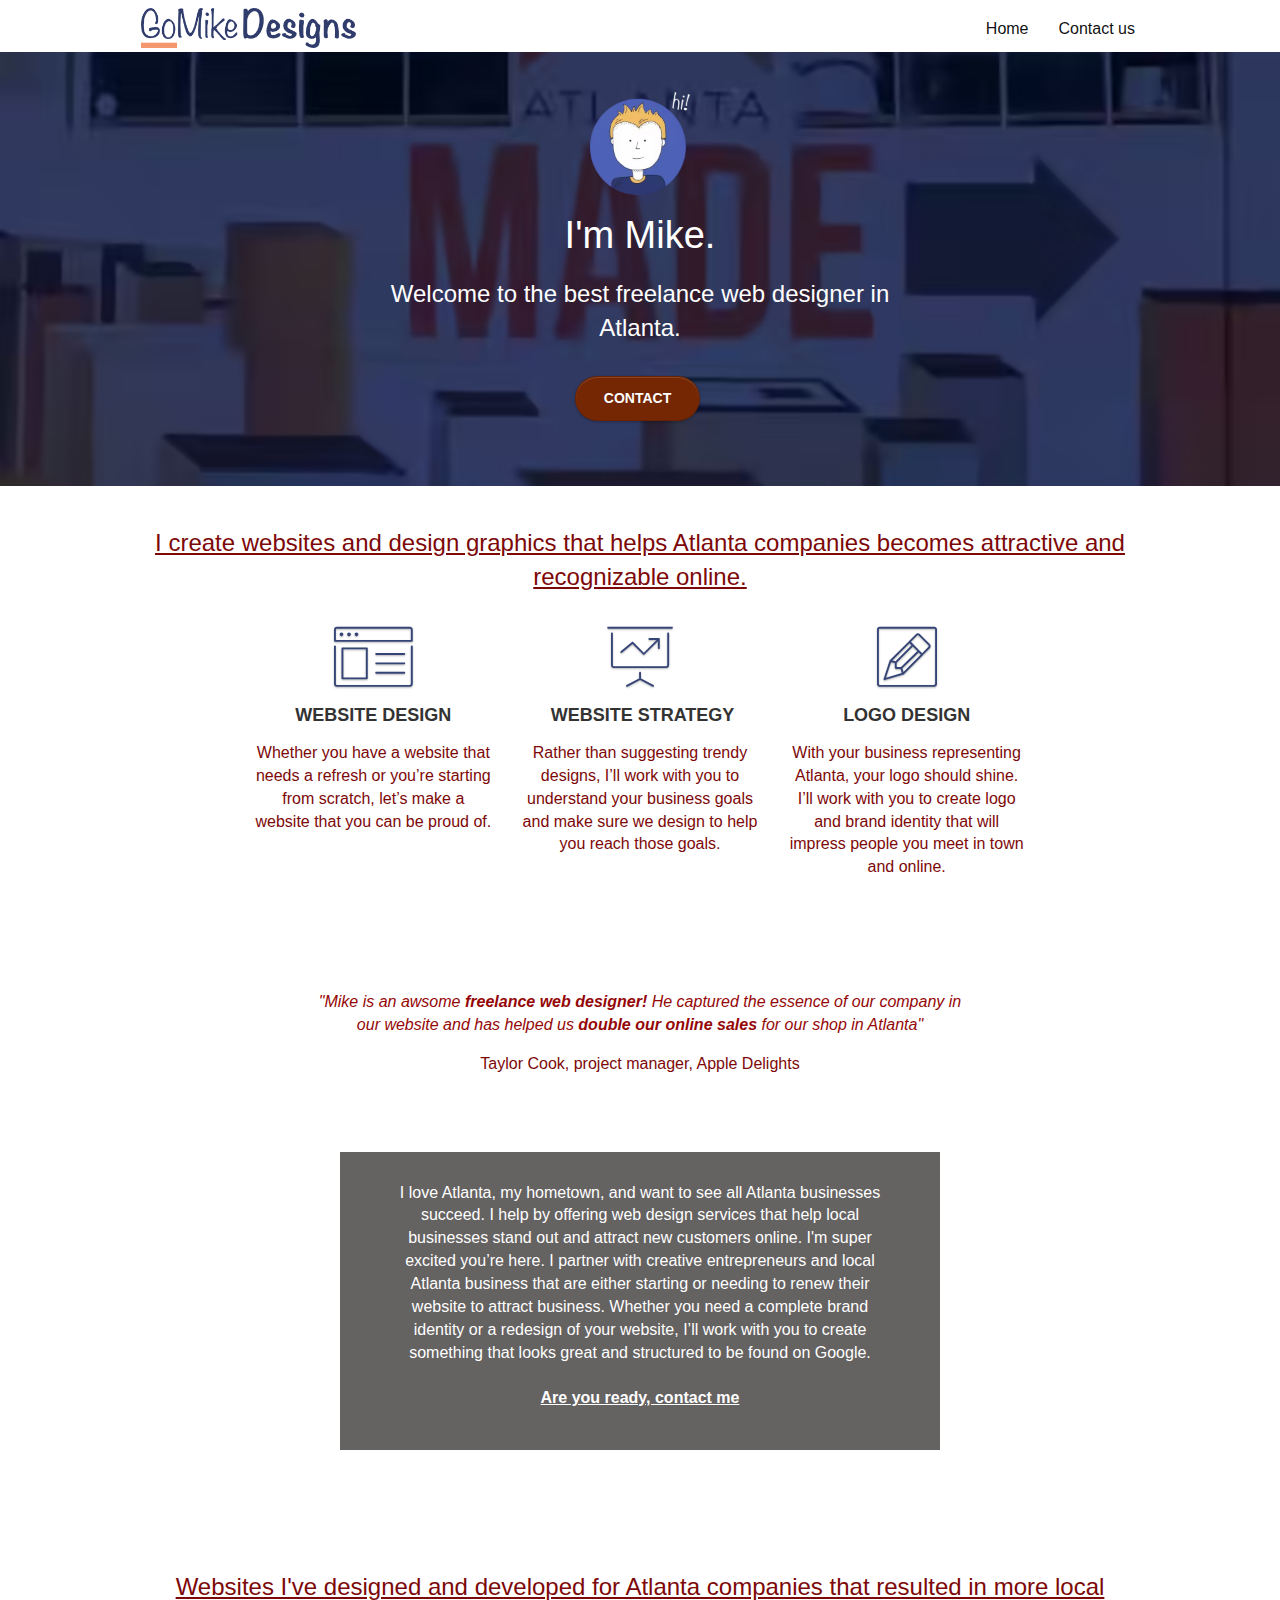
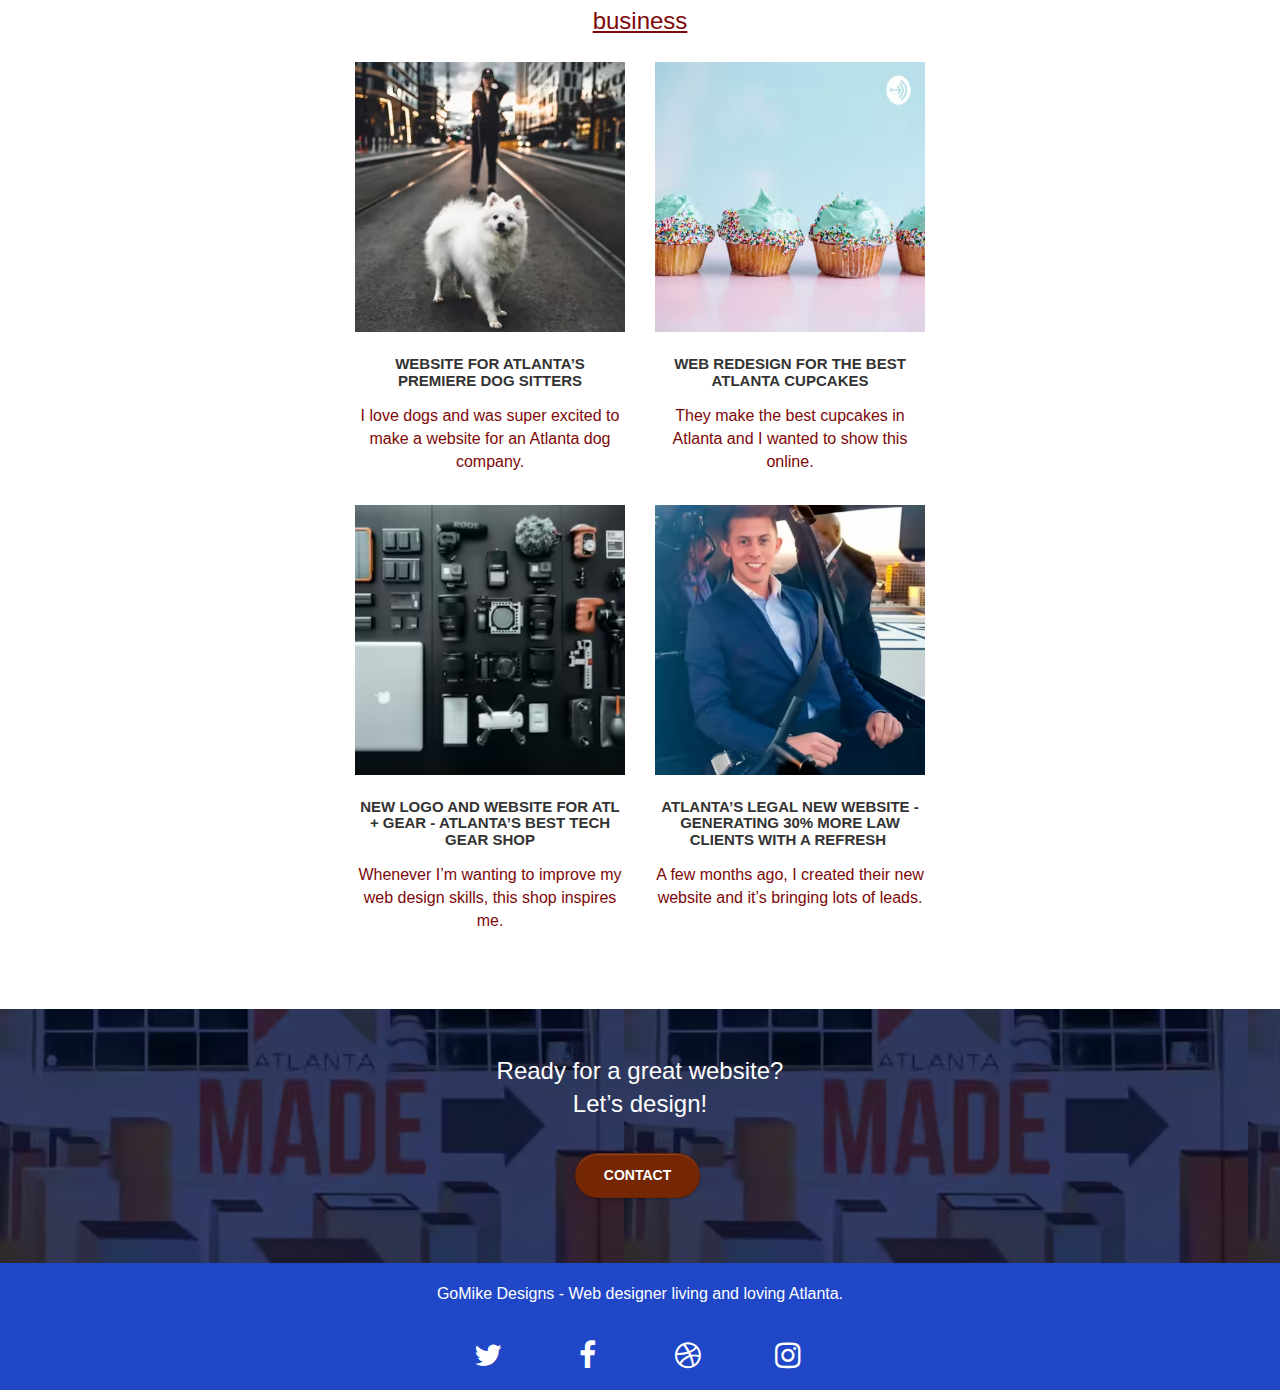
<file: index.html>
<!doctype html>
<html lang="en">
<head>
    <meta charset="utf-8">
    <meta name="keywords" content="create website, website design, web design Atlanta,best design agency in Atlanta, freelance in Atlanta, website strategy, logo design">
    <meta name="description" content="Welcome at Go Mike Designs, if you are looking for design agency or web designer in Atlanta for best services and affordable price, you are here in the right place!">
    <meta name="viewport" content="width=device-width, initial-scale=1.0, viewport-fit=cover">
    <link rel="shortcut icon" type="image/png" href="favicon.jpg"> 
	<link rel="stylesheet" type="text/css" href="./css/bootstrap.css">
	<link rel="stylesheet" type="text/css" href="style.css">
	<link rel="stylesheet" type="text/css" href="./css/font-awesome.css">
	<link rel="stylesheet" type="text/css" href="./css/et-line.css">
    <title>Go Mike Designs</title> 
</head>
<body>
<!-- Main container -->
	<main class="page-container">
		
		<!-- bloc-0 -->
		<header class="bloc bgc-white l-bloc" id="bloc-0">
			<div class="container bloc-sm">
				<nav class="navbar row">
					<div class="navbar-header">
							
						<a class="navbar-brand" href="index.html"><img src="img/atlanta%20web%20design%20logo.png" alt="Brand logo" width="215" height="40"></a>
							
						<button id="nav-toggle" type="button" class="ui-navbar-toggle navbar-toggle" data-toggle="collapse" data-target=".navbar-1">
							<span class="sr-only">Toggle navigation</span><span class="icon-bar"></span><span class="icon-bar"></span><span class="icon-bar"></span>
						</button>
					</div>
					<div class="collapse navbar-collapse navbar-1 special-dropdown-nav">
						<ul class="site-navigation nav navbar-nav">
							<li>
								<a href="index.html">Home</a>
							</li>				
							<li>
								<a href="contact.html">Contact us</a>
							</li>
						</ul>
					</div>
				</nav>
			</div>
		</header>
		<!-- bloc-0 END -->

		<!-- bloc-1-hero -->
		<section class="bloc bg-atlanta-20made-20sign d-bloc b-parallax" id="bloc-1-hero">
			<div class="container bloc-lg">
				<div class="row tight-width-whitespace">
					<div class="col-sm-12">
						<img src="img/atlanta%20web%20designer%20mike.avif" class="center-block image-resize-mode" width="100" height="103" alt="mike's picture" />
						<h1 class="text-center hero-bloc-text tc-white">
							I'm Mike.
						</h1>		
						<h2 class="text-center tc-white">Welcome to the best freelance web designer in Atlanta.</h2>
						
						<div class="text-center">
							<a href="contact.html" class="btn btn-lg btn-clean btn-rd cta-hero btn-atomic-tangerine" id="cta-hero">Contact</a>
						</div>
					</div>
				</div>
			</div>
		</section>
		<!-- bloc-1-hero END -->

		<!-- bloc-2-services -->
		<section class="bloc bgc-white l-bloc">
			<div class="container bloc-md">
				<div class="row">
					<div class="col-sm-12 text-center">
						<h2>I create websites and design graphics that helps Atlanta companies becomes attractive and recognizable online.</h2>
					</div>
				</div>
				<div class="row voffset-lg med-width-whitespace">
					<div class="col-sm-4">
						<div class="text-center">
							<span class="et-icon-browser sm-shadow icon-dark-slate-blue icons icon-lg"></span>
						</div>
						<h3 class="mg-md text-center service-header">
							Website Design
						</h3>
						<p class="text-center ">
							Whether you have a website that needs a refresh or you&rsquo;re starting from scratch, let&rsquo;s make a website that you can be proud of.
						</p>
					</div>
					<div class="col-sm-4">
						<div class="text-center">
							<span class="et-icon-presentation sm-shadow icon-dark-slate-blue icons icon-lg"></span>
						</div>
						<h3 class="mg-md text-center service-header">
							&nbsp;Website Strategy
						</h3>
						<p class="text-center ">
							Rather than suggesting trendy designs, I&rsquo;ll work with you to understand your business goals and make sure we design to help you reach those goals.<br>
						</p>
					</div>
					<div class="col-sm-4">
						<div class="text-center">
							<span class="et-icon-edit sm-shadow icon-dark-slate-blue icons icon-lg"></span>
						</div>
						<h3 class="mg-md text-center service-header">
							Logo Design
						</h3>
						<p class="text-center ">
							With your business representing Atlanta, your logo should shine. I&rsquo;ll work with you to create logo and brand identity that will impress people you meet in town and online.
						</p>
					</div>
				</div>
				<div class="row voffset-lg voffset">
					<div class="col-xs-12 col-md-8 col-md-offset-2 text-center">
						<p><em>"Mike is an awsome <strong>freelance web designer!</strong> He captured the essence of our company in our website and has helped us <strong>double our online sales</strong> for our shop in Atlanta"</em></p>
						<p>Taylor Cook, project manager, Apple Delights</p>
					</div>
				</div>
			</div>
		</section>
		<!-- bloc-2-services END -->

		<!-- bloc-3-what-i-do -->
		<section class="bloc tc-white bgc-atomic-tangerine bloc-bg-texture b-parallax bg-atlanta-20made-20sign-20orange d-bloc" id="bloc-3-what-i-do">
			<div class="container bloc-lg">
				<div class="row tight-width-whitespace black-background">
					<div class="col-sm-12">
						<p class="mg-md text-center tc-white text-center white">
							I love Atlanta, my hometown, and want to see all Atlanta businesses succeed. I help by offering web design services that help local businesses stand out and attract new customers online.
							I'm super excited you&rsquo;re here. I partner with creative entrepreneurs and local Atlanta business that are either starting or needing to renew their website to attract business. Whether you need a complete brand identity or a redesign of your website, I&rsquo;ll work with you to create something that looks great and structured to be found on Google.<br><br><a class="ltc-white bold-link" href="page2.html">Are you ready, contact me</a><br>
						</p>
					</div>
				</div>
			</div>
		</section>
		<!-- bloc-3-what-i-do END -->

		<!-- bloc-4-portfolio -->
		<section class="bloc bgc-white" id="bloc-4-portfolio">
			<div class="container bloc-lg">
				<div class="row">
					<div class="col-sm-12 text-center">
						<h2>Websites I've designed and developed for Atlanta companies that resulted in more local business</h2>
					</div>
				</div>
				<div class="row tight-width-whitespace portfolio-row">
					<div class="col-sm-6">
						<a href="#" data-lightbox="img/11.avif" data-gallery-id="gallery-1" data-caption="Website for Atlanta's Premiere dog salon" data-frame="snapshot-lb"><img src="img/11.avif" class="img-responsive portfolio-thumb" width="270" height="270" alt="dog with his sitter on the street"></a>
						<h3 class="mg-md text-center">
							Website for Atlanta&rsquo;s premiere Dog Sitters
						</h3>
						<p class="text-center">
							I love dogs and was super excited to make a website for an Atlanta dog company.
						</p>
					</div>
					<div class="col-sm-6">
						<a href="#" data-lightbox="img/2.avif" data-gallery-id="gallery-1" data-caption="web redesign for the best cupcakes in Atlanta" data-frame="snapshot-lb"><img src="img/2.avif" class="img-responsive portfolio-thumb" width="270" height="270" alt="sweet cupcakes"></a>
						<h3 class="mg-md text-center">
							Web redesign for the best Atlanta&nbsp;cupcakes
						</h3>
						<p class="text-center">
							They make the best cupcakes in Atlanta and I wanted to show this online.
						</p>
					</div>
				</div>
				<div class="row tight-width-whitespace portfolio-row">
					<div class="col-sm-6">
						<a href="#" data-lightbox="img/3.avif" data-gallery-id="gallery-1" data-caption="New logo and website for Atlanta's best tech gear shop" data-frame="snapshot-lb"><img src="img/3.avif" class="img-responsive portfolio-thumb" width="270" height="270" alt="tech devices in a shop"></a>
						<h3 class="mg-md text-center">
							New logo and website for Atl + Gear - Atlanta&rsquo;s best tech gear shop
						</h3>
						<p class="text-center">
							Whenever I&rsquo;m wanting to improve my web design skills, this shop inspires me.
						</p>
					</div>
					<div class="col-sm-6">
						<a href="#" data-lightbox="img/4.avif" data-gallery-id="gallery-1" data-caption="Atlanta's legal website generates 30% more clients after web redesign" data-frame="snapshot-lb"><img src="img/4.avif" class="img-responsive portfolio-thumb" width="270" height="270" alt="Satisfied customer smiling and sitting in helecopter"></a>
						<h3 class="mg-md text-center">
							Atlanta&rsquo;s legal new website - Generating 30% more law clients with a refresh&nbsp;
						</h3>
						<p class="text-center">
							A few months ago, I created their new website and it&rsquo;s bringing lots of leads.
						</p>
					</div>
				</div>
			</div>
		</section>
		<!-- bloc-4-portfolio END -->

		<!-- bloc-5-cta -->
		<section class="bloc bg-atlanta-20made-20sign d-bloc" id="bloc-5-cta">
			<div class="container bloc-lg">
				<div class="row">
					<h2 class="mg-md text-center tc-white">
						Ready for a great website? <br>Let&rsquo;s design!
					</h2>
					<div class="col-sm-12 text-center">
						<a href="contact.html" class="btn btn-atomic-tangerine btn-clean btn-rd btn-lg cta-hero">Contact</a>
					</div>
				</div>
			</div>
		</section>
		<!-- bloc-5-cta END -->

		<!-- Footer - bloc-8 -->
		<footer class="bloc bgc-dark-slate-blue d-bloc" id="bloc-8">
   			<div class="container bloc-sm">
				<div class="row">
					<div class="col-sm-12">
						<p class="text-center white">
							GoMike Designs - Web designer living and loving Atlanta.<br>
						</p>
						<div class="row row-no-gutters social">
							<div class="col-sm-3">
								<div class="text-center">
									<a href="twitter.html" aria-label="visit goMikedesigns twitter account" class="social"><span class="fa fa-twitter icon-md"></span></a>
								</div>
							</div>
							<div class="col-sm-3">
								<div class="text-center">
									<a href="facebook.html" aria-label="visit goMikedesigns facebook account" class="social"><span class="fa fa-facebook icon-md"></span></a>
								</div>
							</div>
							<div class="col-sm-3">
								<div class="text-center">
									<a href="dribbble.html" aria-label="visit goMikedesigns dribbble account" class="social"><span class="fa fa-dribbble icon-md"></span></a>
								</div>
							</div>
							<div class="col-sm-3">
								<div class="text-center">
									<a href="instagram.html" aria-label="visit goMikedesigns instagram account" class="social"><span class="fa fa-instagram icon-md"></span></a>
								</div>
							</div>
															
						</div>
					</div>	
				</div>
			</div>
		</footer>
		<!-- Footer - bloc-8 END -->

	</main>
	<!-- Main container END -->
	
	<script src="./js/jquery-2.1.0.js"></script>
	<script async src="./js/bootstrap.js"></script>

</body>
</html>
</file>
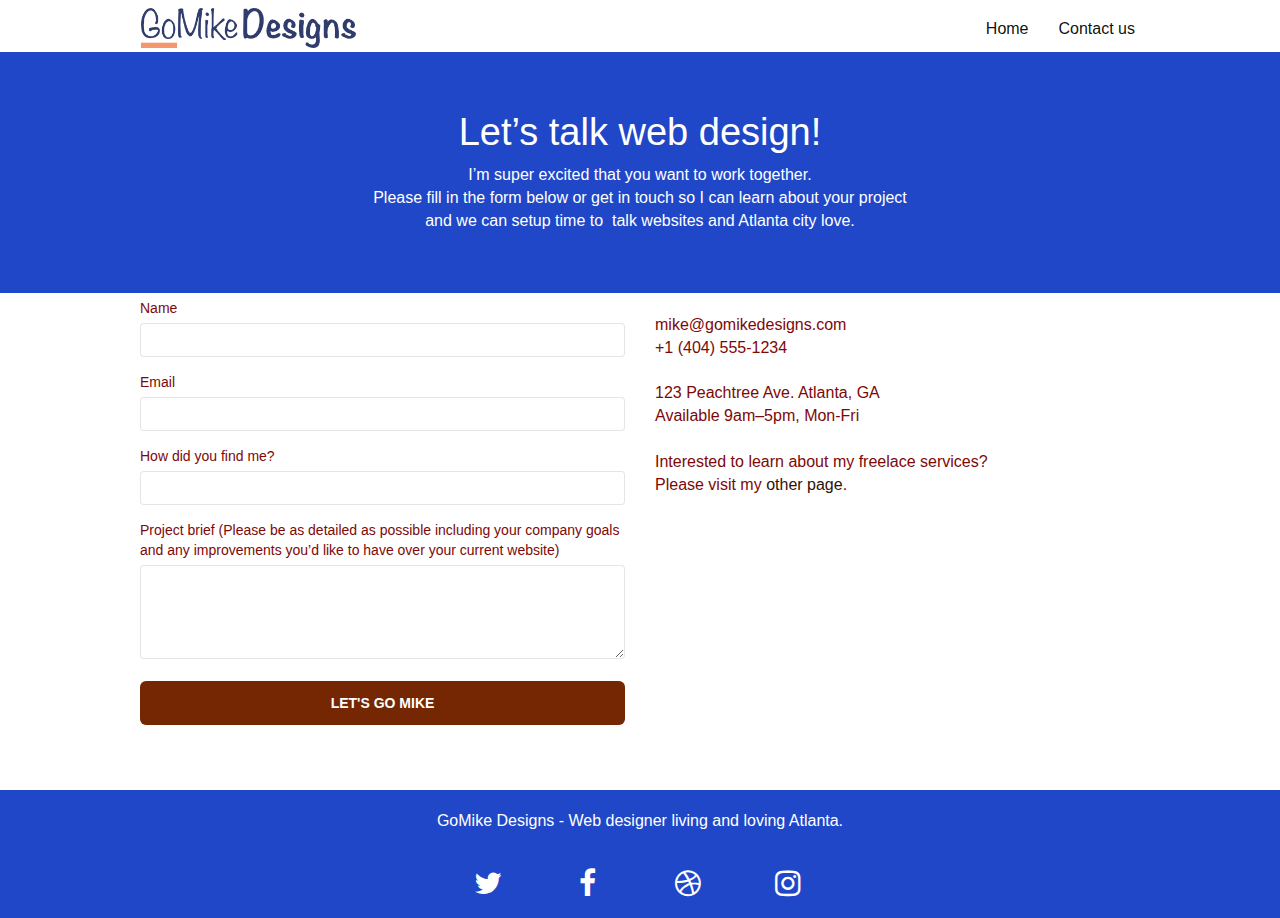
<file: contact.html>
<!doctype html>
<html lang="en">
<head>
    <meta charset="utf-8">
    <meta name="keywords" content="create website, wesite design, web design Atlanta,best design agency in Atlanta, freelance in Atlanta, website strategy, logo design">
    <meta name="description" content="Welcome at Go Mike Designs, if you are looking for design agency or web designer in Atlanta for best services, you are here in the right place">
    <meta name="viewport" content="width=device-width, initial-scale=1.0, viewport-fit=cover">
    <link rel="shortcut icon" type="image/png" href="favicon.jpg">   
	<link rel="stylesheet" type="text/css" href="./css/bootstrap.css">
	<link rel="stylesheet" type="text/css" href="style.css">
	<link rel="stylesheet" type="text/css" href="./css/font-awesome.css">
    <title>contact us</title>   
    
</head>
<body>
	<!-- Main container -->
	<main class="page-container">
		
		<!-- header -->
		<header class="bloc bgc-white l-bloc " id="bloc-0">
			<div class="container bloc-sm">
				<nav class="navbar row">
					<div class="navbar-header">						
						<a class="navbar-brand" href="index.html"><img src="img/atlanta%20web%20design%20logo.png" alt="Brand logo" width="215" height="40" /></a>
						<button id="nav-toggle" type="button" class="ui-navbar-toggle navbar-toggle" data-toggle="collapse" data-target=".navbar-1">
							<span class="sr-only">Toggle navigation</span><span class="icon-bar"></span><span class="icon-bar"></span><span class="icon-bar"></span>
						</button>
					</div>
					<div class="collapse navbar-collapse navbar-1 special-dropdown-nav">
						<ul class="site-navigation nav navbar-nav">
							<li>
								<a href="index.html">Home</a>
							</li>						
							<li>
								<a href="contact.html">Contact us</a>
							</li>
						</ul>
					</div>
				</nav>
			</div>
		</header>
		<!-- Header END -->

		<!-- bloc-6 -->
		<section class="bloc bgc-dark-slate-blue d-bloc" id="bloc-6">
			<div class="container bloc-lg">
				<div class="row">
					<div class="col-sm-12">
						<h1 class="text-center hero-bloc-text tc-white">
							Let&rsquo;s talk web design!
						</h1>
						<p class="text-center mg-lg tc-white tight-width-whitespace">
							I&rsquo;m super excited that you want to work together.<br>Please fill in the form below or get in touch so I can learn about your project <br>and we can setup time to &nbsp;talk websites and Atlanta city love.
						</p>
					</div>
				</div>
			</div>
		</section>
		<!-- bloc-6 END -->

		<!-- bloc-7 -->
		<section class="bloc bgc-white l-bloc" id="bloc-7">
			<div class="container bloc-lg">
				<div class="row">
					<div class="col-sm-6">
						<form id="form_1">
							<div class="form-group">
								<label for="name">Name</label>						
								<input type="text" id="name" class="form-control">
							</div>
							<div class="form-group">
								<label for="email">Email</label>
								<input type="text" id="email" class="form-control">
							</div>
							<div class="form-group">
								<label for="how-did-you-find-me?">How did you find me?</label>
								<input type="text" id="how-did-you-find-me?" class="form-control">
							</div>
							<div class="form-group">
								<label for="project-brief">
									Project brief (Please be as detailed as possible including your company goals and any improvements you&rsquo;d like to have over your current website)<br>
								</label>
								<textarea id="project-brief" class="form-control" rows="4" cols="50"></textarea>
							</div> 
							<button class="bloc-button btn btn-lg btn-block cta-hero btn-atomic-tangerine" type="submit">
								Let's go Mike
							</button>
						</form>
					</div>
					<div class="col-sm-6">
						<p>
							mike@gomikedesigns.com<br>+1 (404) 555-1234<br> <br>123 Peachtree Ave. Atlanta, GA<br>Available 9am–5pm, Mon-Fri <br> <br>Interested to learn about my freelace services? <br>Please visit my&nbsp;<a href="mysecondpage.html" class="ltc-atomic-tangerine">other page</a>.
						</p>
					</div>
				</div>
			</div>
		</section>
		<!-- bloc-7 END -->

		<!-- Footer - bloc-8 -->
		<footer class="bloc bgc-dark-slate-blue d-bloc" id="bloc-8">
			<div class="container bloc-sm">
				<div class="row">
					<div class="col-sm-12">
						<p class="text-center white">
							GoMike Designs - Web designer living and loving Atlanta.<br>
						</p>
						<div class="row row-no-gutters social">
							<div class="col-sm-3">
								<div class="text-center">
									<a href="twitter.html" aria-label="visit goMikedesigns twitter account" class="social"><span class="fa fa-twitter icon-md"></span></a>
								</div>
							</div>
							<div class="col-sm-3">
								<div class="text-center">
									<a href="facebook.html" aria-label="visit goMikedesigns facebook account" class="social"><span class="fa fa-facebook icon-md"></span></a>
								</div>
							</div>
							<div class="col-sm-3">
								<div class="text-center">
									<a href="dribbble.html" aria-label="visit goMikedesigns dribbble account" class="social"><span class="fa fa-dribbble icon-md"></span></a>
								</div>
							</div>
							<div class="col-sm-3">
								<div class="text-center">
									<a href="instagram.html" aria-label="visit goMikedesigns instagram account" class="social"><span class="fa fa-instagram icon-md"></span></a>
								</div>
							</div>
						</div>
					</div>
				</div>
			</div>
		</footer>
		<!-- Footer - bloc-8 END -->

	</main>
	<!-- Main container END -->

	<script src="./js/jquery-2.1.0.js"></script>
	<script src="./js/bootstrap.js"></script>
    

</body>
</html>
</file>
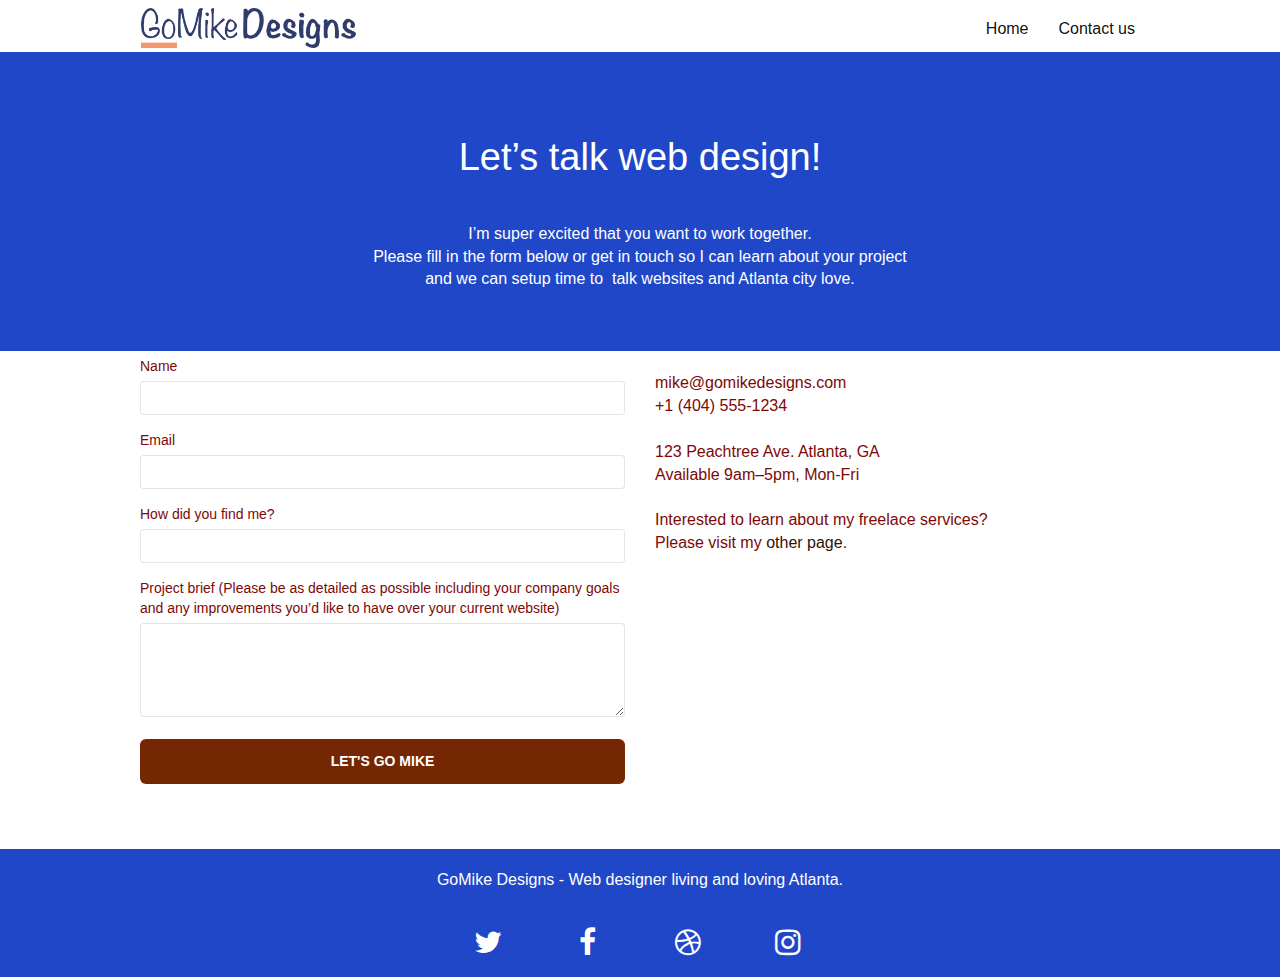
<file: page2.html>
<!doctype html>
<html lang="en">
<head>
    <meta charset="utf-8">
    <meta name="keywords" content="create website, wesite design, web design Atlanta,best design agency in Atlanta, freelance in Atlanta, website strategy, logo design">
    <meta name="description" content="Welcome at Go Mike Designs, if you are looking for design agency or web designer in Atlanta for best services, you are here in the right place">
    <meta name="viewport" content="width=device-width, initial-scale=1.0, viewport-fit=cover">
    <link rel="shortcut icon" type="image/png" href="favicon.jpg">
    
	<link rel="stylesheet" type="text/css" href="./css/bootstrap.css">
	<link rel="stylesheet" type="text/css" href="style.css">
	<link rel="stylesheet" type="text/css" href="./css/font-awesome.css">

	
    
	<script src="./js/jquery-2.1.0.js"></script>
	<script src="./js/bootstrap.js"></script>
	
    <title>contact us</title>

    
<!-- Analytics -->
 
<!-- Analytics END -->
    
</head>
<body>
	<!-- Main container -->
	<main class="page-container">
		
		<!-- header -->
		<header class="bloc bgc-white l-bloc " id="bloc-0">
			<div class="container bloc-sm">
				<nav class="navbar row">
					<div class="navbar-header">
							
						<a class="navbar-brand" href="index.html"><img src="img/atlanta%20web%20design%20logo.png" alt="Brand logo" width="215" height="40" /></a>
							

						<button id="nav-toggle" type="button" class="ui-navbar-toggle navbar-toggle" data-toggle="collapse" data-target=".navbar-1">
							<span class="sr-only">Toggle navigation</span><span class="icon-bar"></span><span class="icon-bar"></span><span class="icon-bar"></span>
						</button>
					</div>
					<div class="collapse navbar-collapse navbar-1 special-dropdown-nav">
						<ul class="site-navigation nav navbar-nav">
							<li>
								<a href="index.html">Home</a>
							</li>
							
							<li>
								<a href="page2.html">Contact us</a>
							</li>
						</ul>
					</div>
				</nav>
			</div>
		</header>
		<!-- Header END -->

		<!-- bloc-6 -->
		<section class="bloc bgc-dark-slate-blue d-bloc" id="bloc-6">
			<div class="container bloc-lg">
				<div class="row">
					<div class="col-sm-12">
						<p class="text-center hero-bloc-text tc-white">
							Let&rsquo;s talk web design!
						</p>
						<p class="text-center mg-lg tc-white tight-width-whitespace">
							I&rsquo;m super excited that you want to work together.<br>Please fill in the form below or get in touch so I can learn about your project <br>and we can setup time to &nbsp;talk websites and Atlanta city love.
						</p>
					</div>
				</div>
			</div>
		</section>
		<!-- bloc-6 END -->

		<!-- bloc-7 -->
		<section class="bloc bgc-white l-bloc" id="bloc-7">
			<div class="container bloc-lg">
				<div class="row">
					<div class="col-sm-6">
						<form id="form_1">
							<div class="form-group">
								<label for="name">Name</label>						
								<input type="text" id="name" class="form-control">
							</div>
							<div class="form-group">
								<label for="email">Email</label>
								<input type="text" id="email" class="form-control">
							</div>
							<div class="form-group">
								<label for="how-did-you-find-me?">How did you find me?</label>
								<input type="text" id="how-did-you-find-me?" class="form-control">
							</div>
							<div class="form-group">
								<label for="project-brief">
									Project brief (Please be as detailed as possible including your company goals and any improvements you&rsquo;d like to have over your current website)<br>
								</label>
								<textarea id="project-brief" class="form-control" rows="4" cols="50"></textarea>
							</div> 
							<button class="bloc-button btn btn-lg btn-block cta-hero btn-atomic-tangerine" type="submit">
								Let's go Mike
							</button>
						</form>
					</div>
					<div class="col-sm-6">
						<p>
							mike@gomikedesigns.com<br>+1 (404) 555-1234<br> <br>123 Peachtree Ave. Atlanta, GA<br>Available 9am–5pm, Mon-Fri <br> <br>Interested to learn about my freelace services? <br>Please visit my&nbsp;<a class="ltc-atomic-tangerine" href="index.html">other page</a>.
						</p>
					</div>
				</div>
			</div>
		</section>
		<!-- bloc-7 END -->

		<!-- ScrollToTop Button -->
		<a class="bloc-button btn btn-d scrollToTop" onclick="scrollToTarget('1')"><span class="fa fa-chevron-up"></span></a>
		<!-- ScrollToTop Button END-->


		<!-- Footer - bloc-8 -->
		<footer class="bloc bgc-dark-slate-blue d-bloc" id="bloc-8">
			<div class="container bloc-sm">
				<div class="row">
					<div class="col-sm-12">
						<p class="text-center white">
							GoMike Designs - Web designer living and loving Atlanta.<br>
						</p>
						<div class="row row-no-gutters social">
							<div class="col-sm-3">
								<div class="text-center">
									<a class="social" href="index.html"><span class="fa fa-twitter icon-md"></span></a>
								</div>
							</div>
							<div class="col-sm-3">
								<div class="text-center">
									<a class="social" href="index.html"><span class="fa fa-facebook icon-md"></span></a>
								</div>
							</div>
							<div class="col-sm-3">
								<div class="text-center">
									<a class="social" href="index.html"><span class="fa fa-dribbble icon-md"></span></a>
								</div>
							</div>
							<div class="col-sm-3">
								<div class="text-center">
									<a class="social" href="index.html"><span class="fa fa-instagram icon-md"></span></a>
								</div>
							</div>
						</div>
					</div>
				</div>
			</div>
		</footer>
		<!-- Footer - bloc-8 END -->

	</main>
	<!-- Main container END -->
    

</body>
</html>
</file>
<file: style.css>
body{margin:0;padding:0;background:#FFF;overflow-x:hidden;-webkit-font-smoothing:antialiased;-moz-osx-font-smoothing:grayscale}a,button{transition:all .3s ease-in-out;outline:none!important}a:hover{text-decoration:none;cursor:pointer;color:orange}#page-loading-blocs-notifaction{position:fixed;top:0;bottom:0;width:100%;z-index:100000;background:#FFF url(img/pageload-spinner.gif) no-repeat center center}.bloc{width:100%;clear:both;-webkit-background-size:cover;-moz-background-size:cover;-o-background-size:cover;background-size:cover;position:relative}.bloc .container{padding-left:0;padding-right:0}.bloc-lg{padding:40px 0 60px 0}.bloc-md{padding:20px}.bloc-sm{padding:0 50px}.bg-center,.bg-l-edge,.bg-r-edge,.bg-b-edge,.bg-tl-edge,.bg-bl-edge,.bg-tr-edge,.bg-br-edge{-webkit-background-size:auto!important;-moz-background-size:auto!important;-o-background-size:auto!important;background-size:auto!important}.b-parallax{background-attachment:fixed}.d-bloc{color:#fff}.d-bloc button:hover{color:rgba(255,255,255,.9)}.d-bloc .icon-round,.d-bloc .icon-square,.d-bloc .icon-rounded,.d-bloc .icon-semi-rounded-a,.d-bloc .icon-semi-rounded-b{border-color:rgba(255,255,255,.9)}.d-bloc .divider-h span{border-color:rgba(255,255,255,.2)}.d-bloc .a-btn,.d-bloc .navbar a,.d-bloc .navbar-brand,.d-bloc a .icon-sm,.d-bloc a .icon-md,.d-bloc a .icon-lg,.d-bloc a .icon-xl,.d-bloc h1 a,.d-bloc h2 a,.d-bloc h3 a,.d-bloc h4 a,.d-bloc h5 a,.d-bloc h6 a,.d-bloc p a{color:#fff}.d-bloc .a-btn:hover,.d-bloc .navbar a:hover,.d-bloc .navbar-brand:hover,.d-bloc a:hover .icon-sm,.d-bloc a:hover .icon-md,.d-bloc a:hover .icon-lg,.d-bloc a:hover .icon-xl,.d-bloc h1 a:hover,.d-bloc h2 a:hover,.d-bloc h3 a:hover,.d-bloc h4 a:hover,.d-bloc h5 a:hover,.d-bloc h6 a:hover,.d-bloc p a:hover{color:yellow}.d-bloc .navbar-toggle .icon-bar{background:rgba(255,255,255,1)}.d-bloc .btn-wire,.d-bloc .btn-wire:hover{color:rgba(255,255,255,1);border-color:rgba(255,255,255,1)}.d-bloc .panel{color:rgba(0,0,0,.5)}.d-bloc .panel button:hover{color:rgba(0,0,0,.7)}.d-bloc .panel icon{border-color:rgba(0,0,0,.7)}.d-bloc .panel .divider-h span{border-color:rgba(0,0,0,.1)}.d-bloc .panel .a-btn{color:rgba(0,0,0,.6)}.d-bloc .panel .a-btn:hover{color:rgba(0,0,0,1)}.d-bloc .panel .btn-wire,.d-bloc .panel .btn-wire:hover{color:rgba(0,0,0,.7);border-color:rgba(0,0,0,.3)}.d-bloc .panel,.l-bloc{color:rgba(0,0,0,.5)}.d-bloc .panel button:hover,.l-bloc button:hover{color:rgba(0,0,0,.7)}.l-bloc .icon-round,.l-bloc .icon-square,.l-bloc .icon-rounded,.l-bloc .icon-semi-rounded-a,.l-bloc .icon-semi-rounded-b{border-color:rgba(0,0,0,.7)}.d-bloc .panel .divider-h span,.l-bloc .divider-h span{border-color:rgba(0,0,0,.1)}.d-bloc .panel .a-btn,.l-bloc .a-btn,.l-bloc .navbar a,.l-bloc .navbar-brand,.l-bloc a .icon-sm,.l-bloc a .icon-md,.l-bloc a .icon-lg,.l-bloc a .icon-xl,.l-bloc h1 a,.l-bloc h2 a,.l-bloc h3 a,.l-bloc h4 a,.l-bloc h5 a,.l-bloc h6 a,.l-bloc p a{color:rgb(0 0 0 / 95%)}.d-bloc .panel .a-btn:hover,.l-bloc .a-btn:hover,.l-bloc .navbar a:hover,.l-bloc .navbar-brand:hover,.l-bloc a:hover .icon-sm,.l-bloc a:hover .icon-md,.l-bloc a:hover .icon-lg,.l-bloc a:hover .icon-xl,.l-bloc h1 a:hover,.l-bloc h2 a:hover,.l-bloc h3 a:hover,.l-bloc h4 a:hover,.l-bloc h5 a:hover,.l-bloc h6 a:hover,.l-bloc p a:hover{color:rgb(219,30,30);font-size:150%;text-decoration:underline 1px blue}.l-bloc .navbar-toggle .icon-bar{color:rgba(0,0,0,.6)}.d-bloc .panel .btn-wire,.d-bloc .panel .btn-wire:hover,.l-bloc .btn-wire,.l-bloc .btn-wire:hover{color:rgba(0,0,0,.7);border-color:rgba(0,0,0,.3)}.voffset{margin-top:30px}.voffset-lg{margin-top:80px}.row-no-gutters{margin-right:0;margin-left:0}.row.row-no-gutters>[class^="col-"],.row.row-no-gutters>[class*=" col-"]{padding-right:0;padding-left:0}#bloc-2-services p{font-size:30px}.navbar{margin-bottom:0;z-index:1}.navbar-brand{height:auto;padding:3px 15px;font-size:25px;font-weight:400;line-height:44px}.navbar-brand img{max-height:200px;margin:0 5px 0 0;display:inline}.navbar-brand img[src$=svg]{min-width:100px}.nav-center .navbar-brand img{margin:0}.navbar .nav{padding-top:2px;margin-right:-16px;float:right;z-index:1}.nav>li{float:left;margin-top:4px;font-size:16px}.navbar-nav .open .dropdown-menu>li>a{text-align:inherit}.nav>li a:hover,.nav>li a:focus{background:transparent}.navbar-toggle{margin:10px 10px 0 0;border:0}.navbar-toggle:hover{background:transparent!important}.navbar-toggle .icon-bar{background-color:rgba(0,0,0,.5);width:26px}.nav-invert .navbar .nav{float:left}.nav-invert .navbar-header,.nav-invert .navbar-brand{float:right;position:relative;z-index:2}@media (min-width:768px){.site-navigation{position:absolute;top:50%;right:20px;transform:translate(0,-50%);-webkit-transform:translateY(-50%)}.nav>li .dropdown-menu a,.nav>li .dropdown-menu a:hover{color:#484848}.nav-invert .site-navigation{left:0;right:0}.nav-center{text-align:center}.nav-center .navbar-header{width:100%}.nav-center .navbar-header,.nav-center .navbar-brand,.nav-center .nav>li{float:none;display:inline-block}.nav-center .site-navigation{position:relative;width:100%;right:0;margin-right:0;margin-top:20px}.nav-center.mini-nav .navbar-toggle{float:none;margin:10px auto 0}}.nav>li>.dropdown a{background:none!important;display:block;padding:14px 15px}nav .caret{margin:0 5px}.dropdown-menu .dropdown-menu{top:-8px;left:100%}.dropdown-menu .dropmenu-flow-right{top:100%;left:0;margin-left:-1px;border-top-left-radius:0;border-top-right-radius:0}.dropdown-menu .dropdown span{border:4px solid #000;border-top-color:transparent;border-right-color:transparent;border-bottom-color:transparent;margin:6px -5px 0 0!important;float:right}.mg-md{margin-top:5px;margin-bottom:10px}.mg-lg{margin-top:10px;margin-bottom:40px}.btn{margin:0 5px 5px 0}.btn.pull-right{margin:0 0 5px 5px}.btn-d,.btn-d:hover,.btn-d:focus{color:#FFF;background:rgba(0,0,0,.3)}button{outline:none!important}.btn-rd{border-radius:40px}.btn-clean{border:1px solid rgba(0,0,0,.08);border-bottom-color:rgba(0,0,0,.1);text-shadow:0 1px 0 rgba(0,0,1,.1);box-shadow:0 1px 3px rgba(0,0,1,.25),inset 0 1px 0 0 rgba(255,255,255,.15)}.icon-md{font-size:30px!important;padding:5px 10px 20px 5px}.icon-lg{font-size:60px!important}.sm-shadow{text-shadow:0 1px 2px rgba(0,0,0,.3)}.panel-sq,.panel-sq .panel-heading,.panel-sq .panel-footer{border-radius:0}.panel-rd{border-radius:30px}.panel-rd .panel-heading{border-radius:29px 29px 0 0}.panel-rd .panel-footer{border-radius:0 0 29px 29px}.form-control{border-color:rgba(0,0,0,.1);box-shadow:none}.scrollToTop{width:40px;height:40px;position:fixed;bottom:20px;right:20px;opacity:0;z-index:500;transition:all .3s ease-in-out}.scrollToTop span{margin-top:6px}.showScrollTop{font-size:14px;opacity:1}a[data-lightbox]{position:relative;display:block;text-align:center}a[data-lightbox]:hover::before{content:"+";font-family:"HelveticaNeue-Light","Helvetica Neue Light","Helvetica Neue",Helvetica,Arial;font-size:32px;width:50px;height:50px;margin-left:-25px;border-radius:50%;background:rgba(0,0,0,.6);color:#FFF;font-weight:100;z-index:1;position:absolute;top:50%;transform:translateY(-50%);-webkit-transform:translateY(-50%)}a[data-lightbox]:hover img{opacity:.6;-webkit-animation-fill-mode:none;animation-fill-mode:none}#lightbox-modal{display:flex;align-items:center}#lightbox-modal .modal-dialog{width:90%;max-width:900px;margin:0 auto 0}#lightbox-modal .modal-dialog img{max-height:90vh;margin:0 auto}.lightbox-caption{padding:20px;color:#FFF;background:rgba(0,0,0,.5);position:absolute;left:15px;right:15px;bottom:5px}.close-lightbox{color:#FFF;font-size:30px;position:absolute;top:20px;right:20px;z-index:20;background:rgba(0,0,0,.5);border:none;line-height:30px;padding:0 9px 5px;opacity:.3}.close-lightbox:hover,.next-lightbox:hover,.prev-lightbox:hover{opacity:1;color:#FFF}.next-lightbox,.prev-lightbox{font-size:20px;color:rgba(255,255,255,.9);background:rgba(0,0,0,.5);transition:all .2s ease-in-out;position:absolute;top:45%;z-index:1;opacity:.4}.next-lightbox{padding:6px 8px 1px 13px;right:25px}.prev-lightbox{padding:6px 13px 1px 10px;left:25px}.snapshot-lb .modal-body{padding-bottom:45px}.snapshot-lb .lightbox-caption{padding:0;color:rgba(0,0,0,.5);background:none}h1,h2,h3,h4,h5,h6,p,label,.btn{font-family:"helvetica";font-weight:400;color:#7d0808!important}a{color:#fff}.container{max-width:1000px}.hero-bloc-text{font-size:38px;color:#fff;z-index:10}.hero-bloc-text-sub{font-size:36px;color:#fff}.statement-bloc-text{line-height:26px;font-style:italic;font-size:20px;text-align:center;font-weight:lighter;max-width:520px;margin:auto auto auto auto}p{font-size:16px}em{color:rgb(149,7,7)}.tight-width-whitespace{max-width:600px;margin:auto auto auto auto}.h1{font-size:20px;font-family:"Open Sans"}.cta-hero{margin-top:22px;color:#FFFFFF!important;text-transform:uppercase;padding:12px 28px 12px 28px;font-size:1em;font-weight:700}.social{max-width:400px;margin:auto auto auto auto}h2{font-size:24px;line-height:1.4em;text-decoration:underline}h3{font-size:15px;text-transform:uppercase;font-weight:700;color:#333333!important}.med-width-whitespace{max-width:800px;margin:auto auto auto auto;box-shadow:0 0 0 #000}h1{color:#333333!important}h4{color:#333333!important}.icons{margin-bottom:14px;margin-top:24px}.white{color:#FFFFFF!important}.text-center.white{margin:-10px auto 0 auto}.portfolio-thumb{margin-bottom:24px}.portfolio-row{margin-top:50px}.avatar{box-shadow:0 4px 9px rgba(0,0,0,.3)}.black-background{background-color:rgba(35,31,32,.7);padding:40px 40px 40px 40px}.bold-link{font-weight:900;text-decoration:underline!important}.service-header{font-size:18px;font-weight:700;text-transform:uppercase}.bgc-white{background-color:#FFF}.bgc-dark-slate-blue{background-color:#1f47c8}.tc-white{color:#ffff!important}.btn-atomic-tangerine{background:#752703;color:#FFFFFF!important}.btn-atomic-tangerine:hover{background:#a96b4e!important;color:#FFFFFF!important}.ltc-white{color:#FFFFFF!important}.ltc-white:hover{color:yellow!important}.ltc-atomic-tangerine{color:#2f1204!important}.ltc-atomic-tangerine:hover{color:#c27956!important}.icon-dark-slate-blue{color:#364577!important;border-color:#364577!important}.bg-atlanta-20made-20sign{background-image:url(./img/atlanta%20made%20sign.avif);min-width:100%;height:120%;background-size:contain}.bg-atlanta-20made-20sign-20orange{background-image:url(img/atlanta%20made%20sign%20orange.avif)}@media (max-width:1024px){.bloc{padding-left:20px;padding-right:20px}.bloc.full-width-bloc,.bloc-tile-2.full-width-bloc .container,.bloc-tile-3.full-width-bloc .container,.bloc-tile-4.full-width-bloc .container{padding-left:0;padding-right:0}}@media (max-width:992px) and (min-width:768px){.navbar .nav{max-width:80%}.nav-center.navbar .nav{max-width:100%}}@media only screen and (min-width:768px) and (max-width:1024px) and (orientation:landscape){.b-parallax{background-attachment:scroll}.col-sm-4{margin-top:30px;margin-bottom:20px}}@media only screen and (min-width:1024px) and (max-width:1366px) and (-webkit-min-device-pixel-ratio:1.5){.b-parallax{background-attachment:scroll}}@media (max-width:991px){.container{width:100%}.b-parallax{background-attachment:scroll}.page-container,#hero-bloc{overflow-x:hidden;position:relative}.bloc-group,.bloc-group .bloc{display:block;width:100%}.bloc-fill-screen .fill-bloc-top-edge,.bloc-fill-screen .fill-bloc-bottom-edge{padding:0 20px}}@media (max-width:767px){.page-container{overflow-x:hidden;position:relative}h1,h2,h3,h4,h5,h6,p,#disqus_thread{padding-left:10px!important;padding-right:10px!important}.b-parallax{background-attachment:scroll}.navbar .nav{padding-top:0;border-top:1px solid rgba(0,0,0,.2);float:none!important}.navbar.row{margin-left:0;margin-right:0}.site-navigation{position:inherit;transform:none;-webkit-transform:none;-ms-transform:none}.nav>li{margin-top:0;border-bottom:1px solid rgba(0,0,0,.1);background:rgba(0,0,0,.05);text-align:left;padding-left:15px;width:100%}.nav>li:hover{background:rgba(0,0,0,.08)}.dropdown .dropdown a .caret{float:none;margin:5px 0 0 10px!important;border:4px solid #000;border-bottom-color:transparent;border-right-color:transparent;border-left-color:transparent}#hero-bloc .navbar .nav{background:rgba(0,0,0,.8)}#hero-bloc .navbar .nav a{color:rgba(255,255,255,.6)}.hero{padding:50px 0}.hero-nav{left:-1px;right:-1px}.navbar-collapse{padding:0;overflow-x:hidden;-webkit-box-shadow:none;box-shadow:none}.navbar-brand img{max-height:40px;width:auto}.nav-invert .navbar-header{float:none;width:100%}.nav-invert .navbar-toggle{float:left;margin-left:10px}.bloc{padding-left:0;padding-right:0}.bloc-xxl,.bloc-xl,.bloc-lg{padding:40px 0}.bloc-sm,.bloc-md{padding-left:0;padding-right:0}.bloc-tile-2 .container,.bloc-tile-3 .container,.bloc-tile-4 .container,.bloc-fill-screen .fill-bloc-top-edge,.bloc-fill-screen .fill-bloc-bottom-edge{padding-left:0;padding-right:0}.a-block{padding:0 10px}.btn-dwn{display:none}.voffset{margin-top:5px}.voffset-md{margin-top:20px}.voffset-lg{margin-top:30px}form{padding:5px}.close-lightbox{display:inline-block}.blocsapp-device-iphone5{background-size:216px 425px;padding-top:60px;width:216px;height:425px}.blocsapp-device-iphone5 img{width:180px;height:320px}}@media (max-width:400px){.bloc{padding-left:0;padding-right:0}.row .col-sm-4 ul li{margin-bottom:30px}}@media (max-width:767px){.bloc-mob-center-text{text-align:center}.carousel-inner>.item>a>img,.carousel-inner>.item>img,.img-responsive,.thumbnail a>img,.thumbnail>img{display:block;width:90%;height:auto}}
</file>
<file: css/et-line.css>
@font-face{font-family:et-line;src:url(../fonts/et-line.eot);src:url(../fonts/et-line.eot?#iefix) format('embedded-opentype'),url(../fonts/et-line.woff) format('woff'),url(../fonts/et-line.ttf) format('truetype'),url(../fonts/et-line.svg#et-line) format('svg');font-weight:400;font-style:normal;font-display:swap}.et-icon-adjustments,.et-icon-alarmclock,.et-icon-anchor,.et-icon-aperture,.et-icon-attachment,.et-icon-bargraph,.et-icon-basket,.et-icon-beaker,.et-icon-bike,.et-icon-book-open,.et-icon-briefcase,.et-icon-browser,.et-icon-calendar,.et-icon-camera,.et-icon-caution,.et-icon-chat,.et-icon-circle-compass,.et-icon-clipboard,.et-icon-clock,.et-icon-cloud,.et-icon-compass,.et-icon-desktop,.et-icon-dial,.et-icon-document,.et-icon-documents,.et-icon-download,.et-icon-dribbble,.et-icon-edit,.et-icon-envelope,.et-icon-expand,.et-icon-facebook,.et-icon-flag,.et-icon-focus,.et-icon-gears,.et-icon-genius,.et-icon-gift,.et-icon-global,.et-icon-globe,.et-icon-googleplus,.et-icon-grid,.et-icon-happy,.et-icon-hazardous,.et-icon-heart,.et-icon-hotairballoon,.et-icon-hourglass,.et-icon-key,.et-icon-laptop,.et-icon-layers,.et-icon-lifesaver,.et-icon-lightbulb,.et-icon-linegraph,.et-icon-linkedin,.et-icon-lock,.et-icon-magnifying-glass,.et-icon-map,.et-icon-map-pin,.et-icon-megaphone,.et-icon-mic,.et-icon-mobile,.et-icon-newspaper,.et-icon-notebook,.et-icon-paintbrush,.et-icon-paperclip,.et-icon-pencil,.et-icon-phone,.et-icon-picture,.et-icon-pictures,.et-icon-piechart,.et-icon-presentation,.et-icon-pricetags,.et-icon-printer,.et-icon-profile-female,.et-icon-profile-male,.et-icon-puzzle,.et-icon-quote,.et-icon-recycle,.et-icon-refresh,.et-icon-ribbon,.et-icon-rss,.et-icon-sad,.et-icon-scissors,.et-icon-scope,.et-icon-search,.et-icon-shield,.et-icon-speedometer,.et-icon-strategy,.et-icon-streetsign,.et-icon-tablet,.et-icon-target,.et-icon-telescope,.et-icon-toolbox,.et-icon-tools,.et-icon-tools-2,.et-icon-trophy,.et-icon-tumblr,.et-icon-twitter,.et-icon-upload,.et-icon-video,.et-icon-wallet,.et-icon-wine{font-family:et-line;font-style:normal;font-weight:400;font-variant:normal;text-transform:none;line-height:1;-webkit-font-smoothing:antialiased;-moz-osx-font-smoothing:grayscale;display:inline-block}.et-icon-mobile:before{content:"\e000"}.et-icon-laptop:before{content:"\e001"}.et-icon-desktop:before{content:"\e002"}.et-icon-tablet:before{content:"\e003"}.et-icon-phone:before{content:"\e004"}.et-icon-document:before{content:"\e005"}.et-icon-documents:before{content:"\e006"}.et-icon-search:before{content:"\e007"}.et-icon-clipboard:before{content:"\e008"}.et-icon-newspaper:before{content:"\e009"}.et-icon-notebook:before{content:"\e00a"}.et-icon-book-open:before{content:"\e00b"}.et-icon-browser:before{content:"\e00c"}.et-icon-calendar:before{content:"\e00d"}.et-icon-presentation:before{content:"\e00e"}.et-icon-picture:before{content:"\e00f"}.et-icon-pictures:before{content:"\e010"}.et-icon-video:before{content:"\e011"}.et-icon-camera:before{content:"\e012"}.et-icon-printer:before{content:"\e013"}.et-icon-toolbox:before{content:"\e014"}.et-icon-briefcase:before{content:"\e015"}.et-icon-wallet:before{content:"\e016"}.et-icon-gift:before{content:"\e017"}.et-icon-bargraph:before{content:"\e018"}.et-icon-grid:before{content:"\e019"}.et-icon-expand:before{content:"\e01a"}.et-icon-focus:before{content:"\e01b"}.et-icon-edit:before{content:"\e01c"}.et-icon-adjustments:before{content:"\e01d"}.et-icon-ribbon:before{content:"\e01e"}.et-icon-hourglass:before{content:"\e01f"}.et-icon-lock:before{content:"\e020"}.et-icon-megaphone:before{content:"\e021"}.et-icon-shield:before{content:"\e022"}.et-icon-trophy:before{content:"\e023"}.et-icon-flag:before{content:"\e024"}.et-icon-map:before{content:"\e025"}.et-icon-puzzle:before{content:"\e026"}.et-icon-basket:before{content:"\e027"}.et-icon-envelope:before{content:"\e028"}.et-icon-streetsign:before{content:"\e029"}.et-icon-telescope:before{content:"\e02a"}.et-icon-gears:before{content:"\e02b"}.et-icon-key:before{content:"\e02c"}.et-icon-paperclip:before{content:"\e02d"}.et-icon-attachment:before{content:"\e02e"}.et-icon-pricetags:before{content:"\e02f"}.et-icon-lightbulb:before{content:"\e030"}.et-icon-layers:before{content:"\e031"}.et-icon-pencil:before{content:"\e032"}.et-icon-tools:before{content:"\e033"}.et-icon-tools-2:before{content:"\e034"}.et-icon-scissors:before{content:"\e035"}.et-icon-paintbrush:before{content:"\e036"}.et-icon-magnifying-glass:before{content:"\e037"}.et-icon-circle-compass:before{content:"\e038"}.et-icon-linegraph:before{content:"\e039"}.et-icon-mic:before{content:"\e03a"}.et-icon-strategy:before{content:"\e03b"}.et-icon-beaker:before{content:"\e03c"}.et-icon-caution:before{content:"\e03d"}.et-icon-recycle:before{content:"\e03e"}.et-icon-anchor:before{content:"\e03f"}.et-icon-profile-male:before{content:"\e040"}.et-icon-profile-female:before{content:"\e041"}.et-icon-bike:before{content:"\e042"}.et-icon-wine:before{content:"\e043"}.et-icon-hotairballoon:before{content:"\e044"}.et-icon-globe:before{content:"\e045"}.et-icon-genius:before{content:"\e046"}.et-icon-map-pin:before{content:"\e047"}.et-icon-dial:before{content:"\e048"}.et-icon-chat:before{content:"\e049"}.et-icon-heart:before{content:"\e04a"}.et-icon-cloud:before{content:"\e04b"}.et-icon-upload:before{content:"\e04c"}.et-icon-download:before{content:"\e04d"}.et-icon-target:before{content:"\e04e"}.et-icon-hazardous:before{content:"\e04f"}.et-icon-piechart:before{content:"\e050"}.et-icon-speedometer:before{content:"\e051"}.et-icon-global:before{content:"\e052"}.et-icon-compass:before{content:"\e053"}.et-icon-lifesaver:before{content:"\e054"}.et-icon-clock:before{content:"\e055"}.et-icon-aperture:before{content:"\e056"}.et-icon-quote:before{content:"\e057"}.et-icon-scope:before{content:"\e058"}.et-icon-alarmclock:before{content:"\e059"}.et-icon-refresh:before{content:"\e05a"}.et-icon-happy:before{content:"\e05b"}.et-icon-sad:before{content:"\e05c"}.et-icon-facebook:before{content:"\e05d"}.et-icon-twitter:before{content:"\e05e"}.et-icon-googleplus:before{content:"\e05f"}.et-icon-rss:before{content:"\e060"}.et-icon-tumblr:before{content:"\e061"}.et-icon-linkedin:before{content:"\e062"}.et-icon-dribbble:before{content:"\e063"}
</file>
